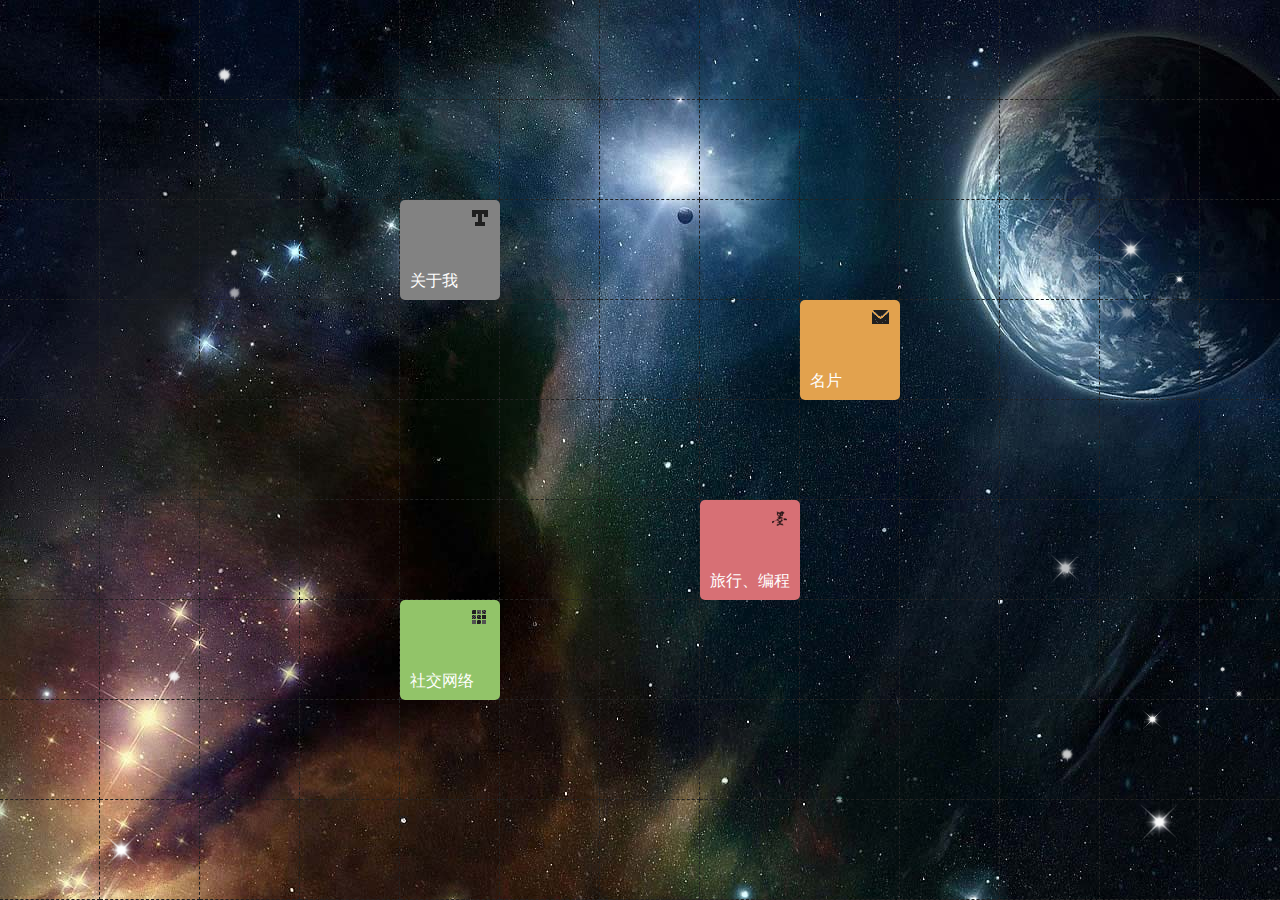
<file: index.html>
﻿<!DOCTYPE HTML>
<html>
<head>
<meta charset="utf-8">
<title>个人主页</title>

<link href="css/main.css" rel="stylesheet" media="all" />

<script src="js/jQuery.js" type="text/javascript"></script>
<script src="js/fun.base.js" type="text/javascript"></script>
<script src="js/gridmenu.js" type="text/javascript"></script>
<script src="js/planettravel.js" type="text/javascript"></script>
<script src="js/home.js" type="text/javascript"></script>

</head>
<body>

 



<div id="julyingGridMenu" class="gridMenu">
	<div class="position">
        <div id="about-me" class="about-me item">
            <div class="show">
            	<div class="thumb">01</div>
                <div class="small-thumb"></div>
            	<div class="title">关于我</div>
                <div class="close"></div>
            </div>            
        </div>
        
       <div class="about-me-body body">        	
            <div class="show">
            	<div class="me"></div>
                <div class="about"> 
                  <strong class="name">兰敏敏</strong>，网络爱好者
                  <!--<p>其实我</p>
                  <p>屁都不会</p>-->
                </div><div class="clear"></div>
                
                <div class="introduction">
                    <p>这个网站是我的个人主页。</p>
                    <p><a href="details.html">了解更多关于我</a></p>
                    <p>
                    </p>
                    <p></p>
                </div>
         	</div><!-- .show-->
            <div class="bg" child-num="20"></div>
        </div><!-- .about-me-body-->
        
        <div id="link" class="link item">
            <div class="show">
                <div class="thumb">02</div>
                <div class="small-thumb"></div>
                <div class="title">社交网络</div> 
                <div class="close"></div>
            </div>       
            <ul>
                <li class="qq-weibo"><a href="javascript:;" target="_blank" title="网站源码">源码下载</a><span><b>01</b><font>ASP源码</font><i class="png"></i></span></li>
                <li class="blog-works"><a href="javascript:;" target="_blank" title="慕浟佳的博客">兰敏敏的博客</a><span><b>02</b><font>技术博客</font><i class="png"></i></span></li>
            </ul>
        </div>
        
        
        <div id="blog" class="blog item">
            <div class="show">
            	<div class="thumb">03</div>
                <div class="small-thumb"></div>
            	<div class="title">旅行、编程</div>                
                <div class="close"></div>
            </div>
            <ul>
                <li class="travel-photography"><a href="javascript:;" target="_blank" title="一起去旅行">一起去旅行</a><span><b>01</b><font>一起去旅行吧</font><i class="png"></i></span></li>
                <li class="website-front-end"><a href="javascript:;" target="_blank" title="前端编程">前端编程</a><span><b>02</b><font>前端、web端编程</font><i class="png"></i></span></li>
                <li class="mobile-terminal"><a href="javascript:;" target="_blank" title="手机端编程">手机端编程</a><span><b>03</b><font>手机端编程</font><i class="png"></i></span></li>
            </ul>
        </div>
        
        <div id="contact-me" class="contact-me item">
            <div class="show">
            	<div class="thumb">04</div>
                <div class="small-thumb"></div>
            	<div class="title">名片</div>
                <div class="close"></div>
            </div>
        </div>
        <div class="contact-me-body body">
            <div class="show">
            	<div class="business-card">                	
&lt;card&gt;
<ul>
	<li>&lt;name&gt;<strong>兰敏敏</strong><span>&lt;/name&gt;</span></li>
	<li>&lt;qq&gt;	<strong name="replace" val="553702751">loading...</strong><span>&lt;/qq&gt;</span></li>
	<li>&lt;email&gt;<strong name="replace" val="553702751@qq.com">loading...</strong><span>&lt;/email&gt;</span></li>
</ul>  
&lt;/card&gt;   
				<div class="expand"></div>                            
                </div>
                
            
         	</div>
            <div class="bg" child-num="0"></div>
        </div>
        
        <div class="cells"><li class="cell"></li></div>
    </div>
</div>
  
 

</body>
</html>
</file>
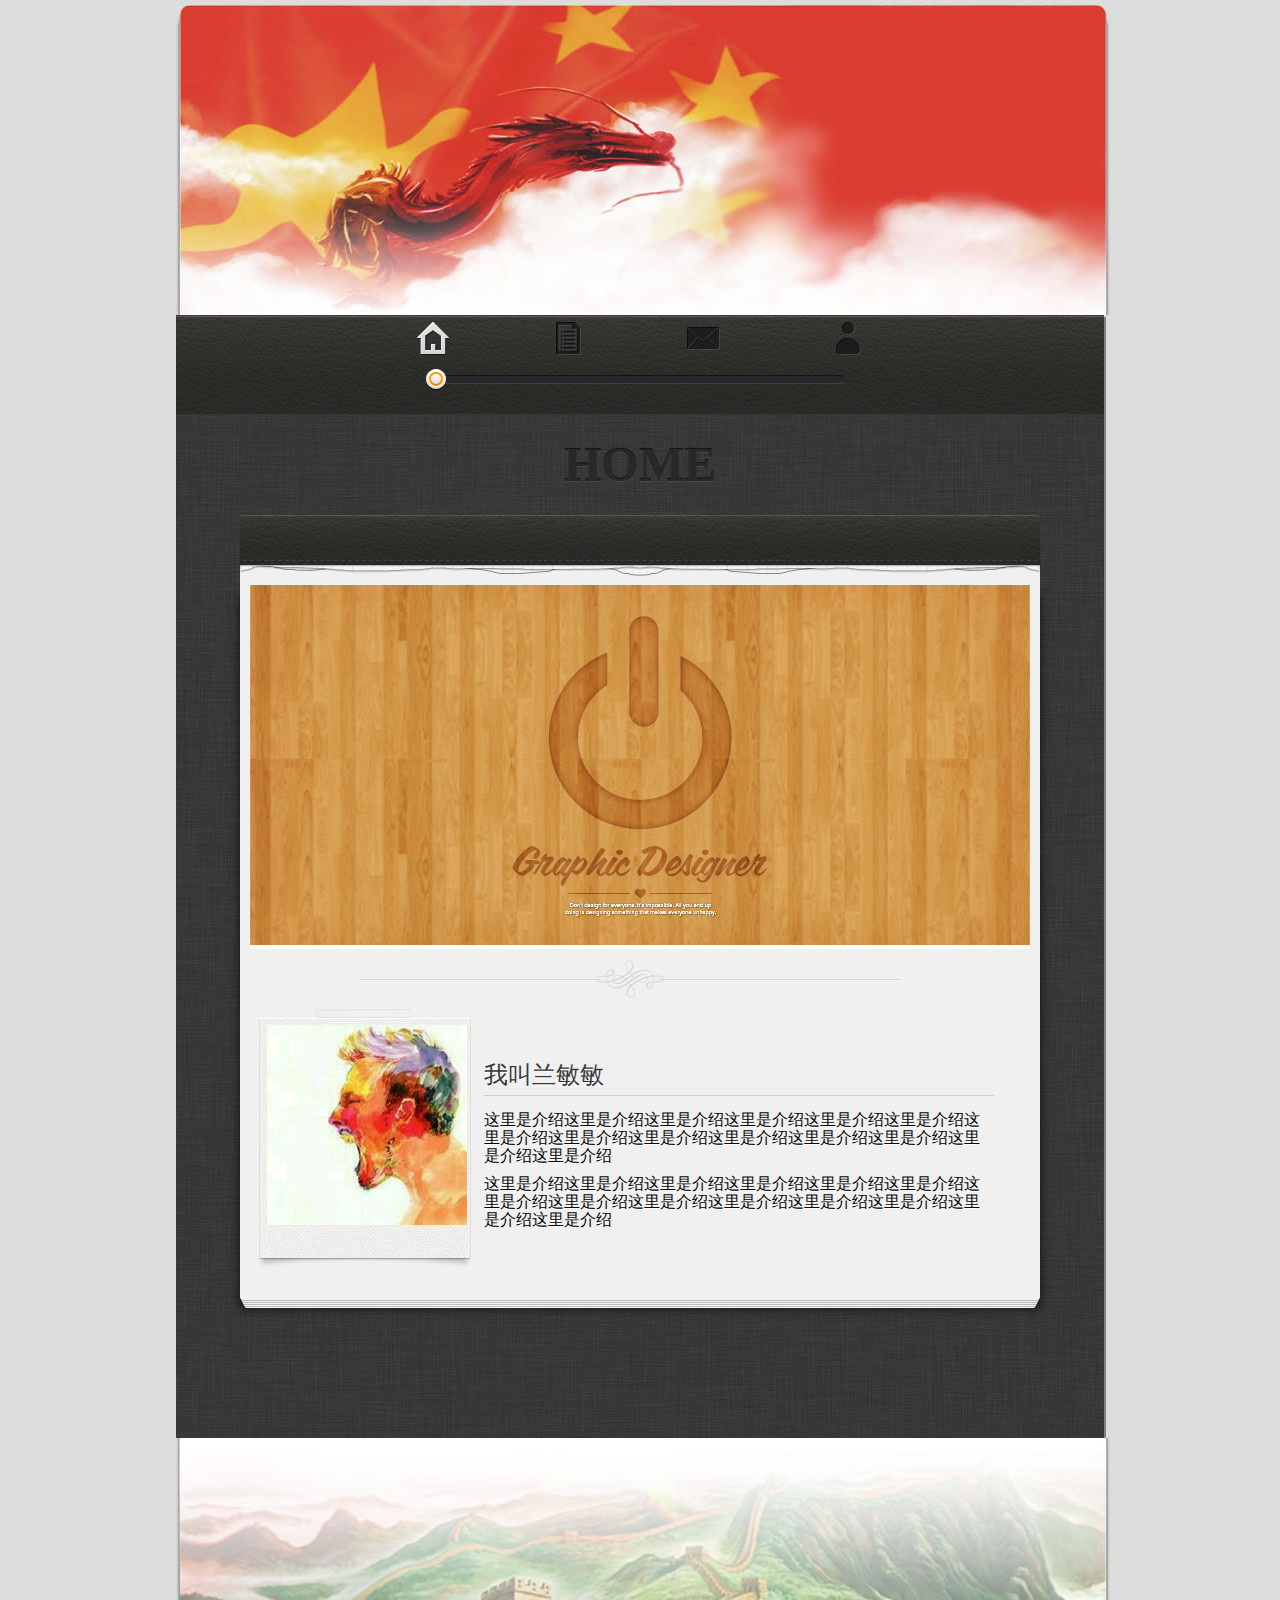
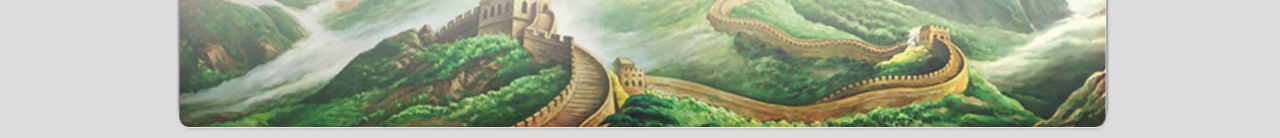
<file: details.html>
<!DOCTYPE html>
<html>
	<head>
		<meta charset="UTF-8">
		<title>详情</title>
		<link rel="stylesheet" type="text/css" href="css/index.css"/>
		<script type="text/javascript" src="js/jquery-1.12.3.min.js" ></script>
		<script type="text/javascript" src="js/index.js" ></script>
	</head>
	<body>
		<div class="all">
			<header class="header">
				
			</header>
			<div class="content">
				<div class="con_top">
					<ul id="menu">
						<li>
							<div class="menu-intro"></div>
						</li>
						<li>
							<div class="menu-resume"></div>
						</li>
						<li>
							<div class="menu-portfolio"></div>
						</li>
						<li>
							<div class="menu-contact"></div>
						</li>
					</ul>
					<div id="menu-slider">
						<div id="menu-slider-container">
							<div class="slider-bg bg-black"></div>
							<div id="menu-slider-bar" class="slider-bar color-bar animate-bar"></div>
							<div id="menu-slider-pointer" class="slider-pointer color-pointer"></div>
						</div>
					</div>
				</div>
				<div class="inner" id="conter">
					<h1 class="tit-active">HOME</h1>
					<h1>INTRO</h1>
					<h1>REMUSE</h1>
					<h1>ABOUT</h1>
					<div id="content-wrapper">
						<div id="content-header"></div>
						<div id="content-core-wrapper">
							<div id="content-core">
								<div id="intro" class="content-list" style="display: block;">
									<div class="flexslider">
										<img src="images/12.png"/>
									</div>
									<div class="full-three separator"></div>
									<div class="one-three">
										<div class="photo-frame">
											<img src="images/me.jpg"/>
										</div>
									</div>
									<div class="two-three">
										<h2>我叫兰敏敏</h2>
										<p>这里是介绍这里是介绍这里是介绍这里是介绍这里是介绍这里是介绍这里是介绍这里是介绍这里是介绍这里是介绍这里是介绍这里是介绍这里是介绍这里是介绍</p>
										<p>这里是介绍这里是介绍这里是介绍这里是介绍这里是介绍这里是介绍这里是介绍这里是介绍这里是介绍这里是介绍这里是介绍这里是介绍这里是介绍这里是介绍</p>
									</div>
								</div>
								<div id="resume" class="content-list">
									<div class="one-three">
										<div class="photo-frame">
											<img src="images/me.jpg"/>
										</div>
									</div>
									<div class="two-three">
										<div class="group-container">
											<h2>About me</h2>
											<div class="resume-group">
												<span class="resume-label">
													Name
												</span>
												<span class="resume-info">
													兰敏敏
												</span>
											</div>
											<div class="resume-group">
												<span class="resume-label">
													Date of birth
												</span>
												<span class="resume-info">
													1999.01.17
												</span>
											</div>
											<div class="resume-group">
												<span class="resume-label">
													Address
												</span>
												<span class="resume-info">
													山西省运城市新绛县
												</span>
											</div>
											<div class="resume-group">
												<span class="resume-label">
													Email
												</span>
												<span class="resume-info">
													553702751@qq.com
												</span>
											</div>
											<div class="resume-group">
												<span class="resume-label">
													Phone
												</span>
												<span class="resume-info">
													17835378509
												</span>
											</div>
											
										</div>
										<div class="group-container">
											<h2>Skills</h2>
											<div class="resume-group">
												<div class="resume-label">
													jQuery
												</div>
												<div class="resume-info">
													<div class="resume-bar">
														<div class="bg-grey"></div>
														<div class="level9"></div>
													</div>
												</div>
											</div>
											<div class="resume-group">
												<div class="resume-label">
													HTML5&CSS3
												</div>
												<div class="resume-info">
													<div class="resume-bar">
														<div class="bg-grey"></div>
														<div class="level8"></div>
													</div>
												</div>
											</div>
											<div class="resume-group">
												<div class="resume-label">
													JavaScript
												</div>
												<div class="resume-info">
													<div class="resume-bar">
														<div class="bg-grey"></div>
														<div class="level7"></div>
													</div>
												</div>
											</div>
											<div class="resume-group">
												<div class="resume-label">
													UIandUE
												</div>
												<div class="resume-info">
													<div class="resume-bar">
														<div class="bg-grey"></div>
														<div class="level6"></div>
													</div>
												</div>
											</div>
										</div>
									</div>
								</div>
								<div id="portfolio" class="content-list">
									<div class="two-three">
										<h2>Drop me a line</h2>
										<form action="" id="contact-form" method="post">
											<div class="form-component">
												<h3>Name</h3>
												<input type="text" name="name"class="input textfield"/>
											</div>
											<div class="form-component">
												<h3>Email</h3>
												<input type="text" name="name"class="input textfield"/>
											</div>
											<div class="form-component">
												<h3>Email</h3>
												<textarea class="input textarea" name="message">
													
												</textarea>
												<input type="submit" class="btn" value="submit" />
											</div>
										</form>
									</div>
								</div>
								<div class="content-list" id="about">
									<div class="two-three">
										<h2>Contact Info</h2>
										<h3>Address</h3>
										<p>山西省运城市新绛县</p>
										<h3>Phone</h3>
										<p>17835378509</p>
										<h3>Email</h3>
										<p>553702751@qq.com</p>
										<h3>QQ</h3>
										<p>553702751</p>
										<h3>Cnblogs</h3>
										<p>lan暖暖</p>
									</div>	
								</div>
							</div>
							
						</div>
						<div id="content-footer"></div>
					</div>
				</div>
			</div>
			<footer class="footer"></footer>
		</div>
	</body>
</html>
</file>
<file: css/main.css>
@charset "utf-8";

html,body { margin:0;padding:0; font-family:\5fae\8f6f\96c5\9ed1; font-size:12px; color:#333; width:100%;line-height:160%;  }
body { background: url(../images/loadingBar.gif) center 300px no-repeat #000; }

a { color: #09C ; text-decoration: none; outline:none;}
a:visited { text-decoration: none; color: #09C;  }
a:hover { text-decoration: none; color: #C00; }
a:focus { outline:0;}
a:active { text-decoration: none; }
p { margin: 0; padding: 0;  line-height: 150%;}
input, font ,select, option, textarea, button, fieldset, legend {font-family:\5fae\8f6f\96c5\9ed1;color: #666; font-size: 1em; line-height:120%;}
img { border: none; }
ul,ol,dl,li,form{ margin: 0; padding: 0 ;list-style: none;}
div,td,PRE{ word-wrap: break-word;}
h1,h2,h3,h4,h5,h6 { margin:0; padding:0; font-weight:normal;}
h1{ font-size:18px; color:#333;}
textarea{resize:none}
div,td{ word-wrap: break-word;}
.clear { clear:both; height:0px; width:0px; margin: 0 auto; font-size:0;}
.hide{ display: none;}


/*planetTravel*/ 
.planetTravelBg_1{ background:url(../images/lift_bg_1.jpg) #000 center top fixed no-repeat}
.planetTravelBg_2{ background:url(../images/lift_bg_2.jpg) #000 center top fixed no-repeat}
.planetTravelBg_3{ background:url(../images/lift_bg_3.jpg) #000 center top fixed no-repeat}

.planetTravelFly{  position:fixed; _position:absolute; width:1px; height:1px; z-index:0; }
.planetTravelFlash{ position:fixed; _position:absolute; z-index:0; }


.gridMenu{ position:absolute; left:0; top:0; width:100%; height:100%; overflow:hidden; z-index:100;}
.gridMenu .position{ width:110%;}
.gridMenu .logos{ position:absolute; bottom:10px;left:10px; width:290px; height:160px; background:url(../images/ico.png) 0 -200px no-repeat; z-index:1; cursor: pointer;}
.gridMenu .logos a{ display:block; text-indent:-9999px; height:100%;}
.gridMenu p{ padding:5px 0; margin:0;}

.gridMenu .body{ position:absolute;z-index:5; top:0; display: none; left: 100px; width:400px; _width:401px; height:500px; background:#d5d5d5;-webkit-border-radius: 6px;-moz-border-radius: 6px;border-radius: 6px; overflow:hidden;}
.gridMenu .body dl{ position:relative;float:left; width:99px; height:99px; margin: 1px 0 0 1px; background:#fafafa;-webkit-border-radius: 6px;-moz-border-radius: 6px;border-radius: 6px; overflow:hidden;}
.gridMenu .body .show{ position:absolute; z-index:10; left:0; top:100px;}

.gridMenu .cells li{float:left; width:99px; height:99px; border: none; border-bottom:1px dashed #222; border-right:1px dashed #222; }

.gridMenu .item{ position:absolute; top:-200px; width:100px; height:100px; z-index:50;-webkit-border-radius: 5px;-moz-border-radius: 5px;border-radius: 5px; cursor: pointer;}
.gridMenu .item li{position:absolute;  display:none; width:100px; height:100px; cursor: pointer; background:#1FC4E0;-webkit-border-radius: 6px;-moz-border-radius: 6px;border-radius: 6px; }
.gridMenu .item li a{ display:block; height:100%; overflow:hidden;-webkit-border-radius: 6px;-moz-border-radius: 6px;border-radius: 6px; font-size:0; text-indent:-9999px;}
.gridMenu .item li a:hover{/* margin:5px; width:90px; height:90px;*/}
.gridMenu .item li a.action{ }
.gridMenu .item li span{ display: none; position:absolute; left:0; top:-100px; width:80px; height:75px; padding:10px; background:#FFF;-webkit-border-radius: 6px;-moz-border-radius: 6px;border-radius: 6px; z-index:50;-webkit-box-shadow: #CCC 0px 0px 5px;
-moz-box-shadow: #CCC 0px 0px 5px;box-shadow: #CCC 0px 3px 5px;}
.gridMenu .item li span b{ position:absolute; top:10px; left:10px;}
.gridMenu .item li span font{ position:absolute; left:10px; bottom:10px;}
.gridMenu .item li span i{ position:absolute; bottom:-12px; left:35px; background: url(../images/ico.png) 0 -150px no-repeat ; display:block; width:32px; height:12px; z-index:50;}
.gridMenu .item .thumb{ display:none; position:absolute; top:5px; left:5px; font-size:45px; line-height:100%; }
.gridMenu .item .thumb.action{ display: block;}

.gridMenu .item .show{ width:100px; height:100px;}
.gridMenu .item .small-thumb{ position:absolute; right: 10px; top:10px; width:18px; height:18px;}
.gridMenu .item .close{ display: none;position:absolute; width:100px; height:100px; z-index:20;-webkit-border-radius: 6px;-moz-border-radius: 6px;border-radius: 6px; cursor: pointer; }
.gridMenu .title{ position:absolute; left:10px; bottom:10px; color:#FFF; font-size:16px}

.gridMenu .about-me{  background:#828282;}
.gridMenu .about-me .close{ background: url(../images/close.png) center center no-repeat #5c5c5c;}
.gridMenu .about-me .small-thumb{ background:url(../images/ico-8.png) 0 -650px no-repeat;}

.gridMenu .about-me-body .me{ float:left; width: 200px; height:200px; background:url(../images/me.jpg) no-repeat;}
.gridMenu .about-me-body .about{ float: left; width:180px; padding:0 9px;}
.gridMenu .about-me-body p{ text-indent:25px;}
.gridMenu .about-me-body .name{ display: inline-block; margin:15px 0 0 0; font-size:18px;}
.gridMenu .about-me-body .introduction{ padding:0 10px;}


.gridMenu .link{ background:#92c469;}
.gridMenu .link .close{ background: url(../images/close.png) center center no-repeat #92c469;}
.gridMenu .link .small-thumb{ background:url(../images/ico-8.png) 0 -600px no-repeat;}
 
.gridMenu .link .qq-weibo{ top:0; left:100px;} 
.gridMenu .link .qq-weibo a{ background:url(../images/gridmenu-child.jpg); }
.gridMenu .link .blog-works{ top:-100px; left:0; }
.gridMenu .link .blog-works a{ background:url(../images/gridmenu-child.jpg) -100px 0; }

.gridMenu .blog{ background:#d77075;} 
.gridMenu .blog .close{ background: url(../images/close.png) center center no-repeat #d77075;}
.gridMenu .blog .small-thumb{ background:url(../images/ico-8.png) 0 -750px no-repeat;}

.gridMenu .blog .travel-photography{ top:-100px; left:0;}
.gridMenu .blog .travel-photography a{ background:url(../images/gridmenu-child.jpg) 0 -100px;}
.gridMenu .blog .website-front-end{ top:0; left:100px;}
.gridMenu .blog .website-front-end a{ background:url(../images/gridmenu-child.jpg) -100px -100px;}
.gridMenu .blog .mobile-terminal{top:100px; left:100px;}
.gridMenu .blog .mobile-terminal a{ background:url(../images/gridmenu-child.jpg) -200px -100px;}

.gridMenu .contact-me-body{ background: none;}
.gridMenu .contact-me-body .show{}
.gridMenu .business-card{ position:relative; font-family: Verdana, Geneva, sans-serif; font-size:16px; padding: 45px 0 10px 10px; width:400px; background:url(../images/ico-8.png) 0 -200px no-repeat;}
.gridMenu .business-card ul{}
.gridMenu .business-card li{ position:relative; padding:2px 0 2px 40px; color:#01c0e2;}
.gridMenu .business-card strong{ position:absolute; top:3px; left:120px; font-weight:700; color:#000000}
.gridMenu .business-card span{ position:absolute; top:3px; left:290px;}
.gridMenu .business-card .expand{ position:absolute; left:0; bottom:-10px; width:100%; height:10px; background:url(../images/ico-8.png) 0 -490px no-repeat;}

.gridMenu .contact-me{ background:#e2a24e;}
.gridMenu .contact-me .close{ background: url(../images/close.png) center center no-repeat #e2a24e;}
.gridMenu .contact-me .small-thumb{ background:url(../images/ico-8.png) 0 -700px no-repeat;}

.gridMenu .qq{ vertical-align:middle; display:inline-block;font-size:0;  text-indent:-9999px; width:21px; height:21px; background:url(../../../wpa.qq.com/imgd�IDKEY=6d889076c98c7e3056c9940574bd1c8a68b6e217f07bd2db&pic=45.gif5");}

.gridMenu .weibo{ vertical-align:middle; width:21px; height:21px; display:inline-block; font-size:0; text-indent:-9999px;}
.gridMenu .weibo.tencent{ background:url(../images/ico-8.png) no-repeat;}
.gridMenu .weibo.sina{ width:26px; background:url(../images/ico-8.png) -50px 0 no-repeat;}
.gridMenu .effects-explode{position: absolute;overflow: hidden;}
</file>
<file: css/index.css>
* {
  margin: 0;
  padding: 0; }

body {
  background-color: #dddddd; }

.all {
  width: 950px;
  margin: 0 auto; }

.header {
  width: 950px;
  height: 315px;
  background: url(../images/header.jpg) no-repeat; }

.content {
  width: 928px;
  margin: 0 auto;
  background: url(../images/bg.jpg);
  box-shadow: 2px 2px 0.2px 0px gray; }
  .content .con_top {
    width: 100%;
    height: 100px;
    background: url(../images/10.png); }
  .content ul {
    width: 550px;
    height: 50px;
    margin: 0 auto; }
  .content ul li {
    list-style: none;
    float: left;
    width: 135px;
    text-align: center; }
    .content ul li .menu-intro {
      width: 100px;
      height: 45px;
      background: url(../images/07.png);
      background-position: 0px bottom;
      margin: 0 auto; }
    .content ul li .menu-resume {
      width: 100px;
      height: 45px;
      background: url(../images/07.png);
      background-position: -200px top;
      margin: 0 auto; }
    .content ul li .menu-portfolio {
      width: 100px;
      height: 45px;
      background: url(../images/07.png);
      background-position: -400px top;
      margin: 0 auto; }
    .content ul li .menu-contact {
      width: 100px;
      height: 45px;
      background: url(../images/07.png);
      background-position: -600px top;
      margin: 0 auto; }
  .content ul li:last-child {
    float: right; }
  .content #menu-slider {
    padding-top: 10px;
    width: 408px;
    margin: 0 auto; }
    .content #menu-slider #menu-slider-container {
      height: 8px;
      margin: 0 auto;
      position: relative; }
    .content #menu-slider .bg-black {
      background: #272829;
      box-shadow: inset 0px 1px 0px 0px rgba(0, 0, 0, 0.5), 0px 1px 0px 0px rgba(255, 255, 255, 0.1); }
    .content #menu-slider .slider-bg {
      position: absolute;
      top: 0;
      left: 0;
      width: 100%;
      height: 8px;
      z-index: 10;
      -webkit-border-radius: 4px;
      -box-border-radius: 4px;
      border-radius: 4px; }
    .content #menu-slider .color-bar {
      background-image: url(../images/01.png); }
    .content #menu-slider .animate-bar {
      animation: progress 0.5s linear infinite;
      -moz-animation: progress 0.5s linear infinite;
      -webkit-animation: progress 0.5s linear infinite;
      -ms-animation: progress 0.5s linear infinite;
      -o-animation: progress 0.5s linear infinite; }
@keyframes progress {
  0% {
    background-position: 0 0; }
  100% {
    background-position: -20px 0; } }
    .content #menu-slider .slider-bar {
      position: absolute;
      top: 0;
      left: 0;
      background-repeat: repeat-x;
      background-position: left top;
      width: 0%;
      height: 8px;
      z-index: 11;
      border-radius: 4px;
      box-shadow: inset 0px 1px 0px 0px rgba(255, 255, 255, 0.75), 0px 1px 0px 0px rgba(0, 0, 0, 0.1); }
    .content #menu-slider .color-pointer {
      background-image: url(../images/08.png); }
    .content #menu-slider .slider-pointer {
      position: absolute;
      top: -6px;
      left: 0%;
      margin-left: -10px;
      width: 20px;
      height: 21px;
      z-index: 12; }
  .content #conter {
    padding-bottom: 100px;
    text-shadow: 0px 1px 0px rgba(255, 255, 255, 0.75); }
  .content .inner {
    margin: 0 auto;
    width: 800px; }
    .content .inner h1 {
      font-size: 48px;
      font-weight: bold;
      text-align: center;
      line-height: 100px;
      color: #272829;
      text-shadow: 0px 1px 0px #47484a, 0px -1px 0px #131414;
      display: none; }
    .content .inner .tit-active {
      display: block; }
    .content .inner #content-wrapper {
      position: relative;
      margin-bottom: 30px; }
      .content .inner #content-wrapper #content-header {
        width: 100%;
        height: 50px;
        position: absolute;
        top: 0;
        left: 0;
        z-index: 10;
        background: url(../images/06.png) repeat-x left top;
        -webkit-border-radius: 4px 4px 0 0;
        -box-border-radius: 4px 4px 0 0;
        border-radius: 4px 4px 0 0;
        box-shadow: inset 0px 1px 0px 0px rgba(255, 255, 255, 0.13), 0px 1px 1px 0px rgba(0, 0, 0, 0.3); }
      .content .inner #content-wrapper #content-core-wrapper {
        padding: 50px 0 30px 0; }
      .content .inner #content-wrapper #content-footer {
        width: 100%;
        height: 30px;
        position: absolute;
        bottom: 0;
        left: 0;
        z-index: 10;
        background: url(../images/04.png) repeat-x left top; }
      .content .inner #content-wrapper #content-core {
        padding: 20px 10px 10px 10px;
        background: #f0f0f0 url(../images/03.png) repeat-x left top;
        box-shadow: 0px 30px 10px 0px rgba(0, 0, 0, 0.7); }
        .content .inner #content-wrapper #content-core .flexslider {
          background: #fff;
          position: relative;
          zoom: 1; }
        .content .inner #content-wrapper #content-core .content-list {
          display: none; }
        .content .inner #content-wrapper #content-core .full-three {
          width: 760px; }
        .content .inner #content-wrapper #content-core .separator {
          background: url(../images/09.png) no-repeat center center;
          height: 60px; }
        .content .inner #content-wrapper #content-core .one-three, .content .inner #content-wrapper #content-core .two-three {
          display: inline-block; }
        .content .inner #content-wrapper #content-core .one-three {
          width: 230px; }
          .content .inner #content-wrapper #content-core .one-three .photo-frame {
            background: url(../images/11.png) no-repeat center center;
            width: 196px;
            height: 196px;
            padding: 16px 17px 47px 17px; }
        .content .inner #content-wrapper #content-core .two-three {
          width: 510px; }
          .content .inner #content-wrapper #content-core .two-three h2 {
            font-size: 24px;
            line-height: 40px;
            color: #373737;
            font-family: 'Muli', Helvetica, Arial;
            font-weight: normal;
            text-shadow: 0px 1px 0px #fff;
            border-bottom: solid 1px #cecece;
            margin-bottom: 15px; }
          .content .inner #content-wrapper #content-core .two-three p {
            margin-bottom: 10px;
            line-height: 18px; }
        .content .inner #content-wrapper #content-core .group-container {
          padding-bottom: 15px; }
        .content .inner #content-wrapper #content-core .resume-group {
          margin-bottom: 15px;
          height: 18px; }
        .content .inner #content-wrapper #content-core .resume-label {
          font-size: 14px;
          font-family: Helvetica, Arial;
          font-weight: bold;
          color: #373737;
          width: 30%;
          float: left; }
        .content .inner #content-wrapper #content-core .resume-info {
          width: 70%;
          float: left; }
        .content .inner #content-wrapper #content-core .resume-bar {
          width: 100%;
          margin: 3px 0;
          height: 8px;
          position: relative; }
        .content .inner #content-wrapper #content-core .bg-grey {
          background: #cecece;
          box-shadow: inset 0px 1px 0px 0px rgba(0, 0, 0, 0.1), 0px 1px 0px 0px rgba(255, 255, 255, 0.9);
          position: absolute;
          top: 0;
          left: 0;
          width: 100%;
          height: 8px;
          z-index: 10;
          -webkit-border-radius: 4px;
          -box-border-radius: 4px;
          border-radius: 4px; }
        .content .inner #content-wrapper #content-core .level9 {
          background-image: url(../images/01.png);
          position: absolute;
          top: 0;
          left: 0;
          background-repeat: repeat-x;
          background-position: left top;
          width: 0%;
          height: 8px;
          z-index: 11;
          border-radius: 4px;
          box-shadow: inset 0px 1px 0px 0px rgba(255, 255, 255, 0.75), 0px 1px 0px 0px rgba(0, 0, 0, 0.1);
          width: 88%;
          animation: progress 0.5s linear infinite; }
        .content .inner #content-wrapper #content-core .level8 {
          background-image: url(../images/01.png);
          position: absolute;
          top: 0;
          left: 0;
          background-repeat: repeat-x;
          background-position: left top;
          width: 0%;
          height: 8px;
          z-index: 11;
          border-radius: 4px;
          box-shadow: inset 0px 1px 0px 0px rgba(255, 255, 255, 0.75), 0px 1px 0px 0px rgba(0, 0, 0, 0.1);
          width: 85%;
          animation: progress 0.5s linear infinite; }
        .content .inner #content-wrapper #content-core .level7 {
          background-image: url(../images/01.png);
          position: absolute;
          top: 0;
          left: 0;
          background-repeat: repeat-x;
          background-position: left top;
          width: 0%;
          height: 8px;
          z-index: 11;
          border-radius: 4px;
          box-shadow: inset 0px 1px 0px 0px rgba(255, 255, 255, 0.75), 0px 1px 0px 0px rgba(0, 0, 0, 0.1);
          width: 90%;
          animation: progress 0.5s linear infinite; }
        .content .inner #content-wrapper #content-core .level6 {
          background-image: url(../images/01.png);
          position: absolute;
          top: 0;
          left: 0;
          background-repeat: repeat-x;
          background-position: left top;
          width: 0%;
          height: 8px;
          z-index: 11;
          border-radius: 4px;
          box-shadow: inset 0px 1px 0px 0px rgba(255, 255, 255, 0.75), 0px 1px 0px 0px rgba(0, 0, 0, 0.1);
          width: 2%;
          animation: progress 0.5s linear infinite; }
        .content .inner #content-wrapper #content-core .form-component {
          padding-bottom: 10px;
          margin-bottom: 10px; }
          .content .inner #content-wrapper #content-core .form-component h3 {
            font-size: 14px;
            font-family: Helvetica, Arial;
            font-weight: bold;
            color: #373737;
            margin-bottom: 5px; }
          .content .inner #content-wrapper #content-core .form-component .textfield {
            width: 310px;
            height: 26px;
            line-height: 18px; }
          .content .inner #content-wrapper #content-core .form-component .input {
            font-family: Helvetica, Arial, sans-serif;
            font-size: 12px;
            background-color: #FFFFFF;
            border: 1px solid #CCCCCC;
            border-radius: 3px 3px 3px 3px;
            color: #575757;
            display: block;
            margin-bottom: 5px;
            padding: 4px;
            box-shadow: inset 0px 10px 10px 0px rgba(240, 240, 240, 0.75), 0px 1px 0px 0px rgba(255, 255, 255, 0.1); }
          .content .inner #content-wrapper #content-core .form-component .textarea {
            margin: 0px 124px 5px 0px;
            width: 375px;
            height: 100px; }
          .content .inner #content-wrapper #content-core .form-component .btn {
            font-family: Helvetica, Arial, sans-serif;
            display: block;
            padding: 5px 10px;
            color: #FFFFFF;
            border-style: solid;
            border-width: 1px;
            cursor: pointer;
            display: inline-block;
            text-align: center;
            vertical-align: middle;
            background-color: #414141;
            border-radius: 4px;
            box-shadow: 0 1px 0 rgba(255, 255, 255, 0.2) inset, 0 1px 0px rgba(255, 255, 255, 0.9); }
        .content .inner #content-wrapper #content-core #about {
          width: 510px; }
          .content .inner #content-wrapper #content-core #about h2 {
            font-size: 24px;
            line-height: 40px;
            color: #373737;
            font-family: 'Muli', Helvetica, Arial;
            font-weight: normal;
            text-shadow: 0px 1px 0px #fff;
            border-bottom: solid 1px #cecece;
            margin-bottom: 15px; }
          .content .inner #content-wrapper #content-core #about h3 {
            font-size: 20px;
            font-family: Helvetica, Arial;
            font-weight: bold;
            color: #373737;
            margin-bottom: 5px; }
          .content .inner #content-wrapper #content-core #about p {
            margin-bottom: 10px;
            line-height: 18px;
            font-size: 8px; }

.footer {
  width: 950px;
  height: 300px;
  background: url(../images/footer.jpg) no-repeat; }

/*# sourceMappingURL=index.css.map */
</file>
